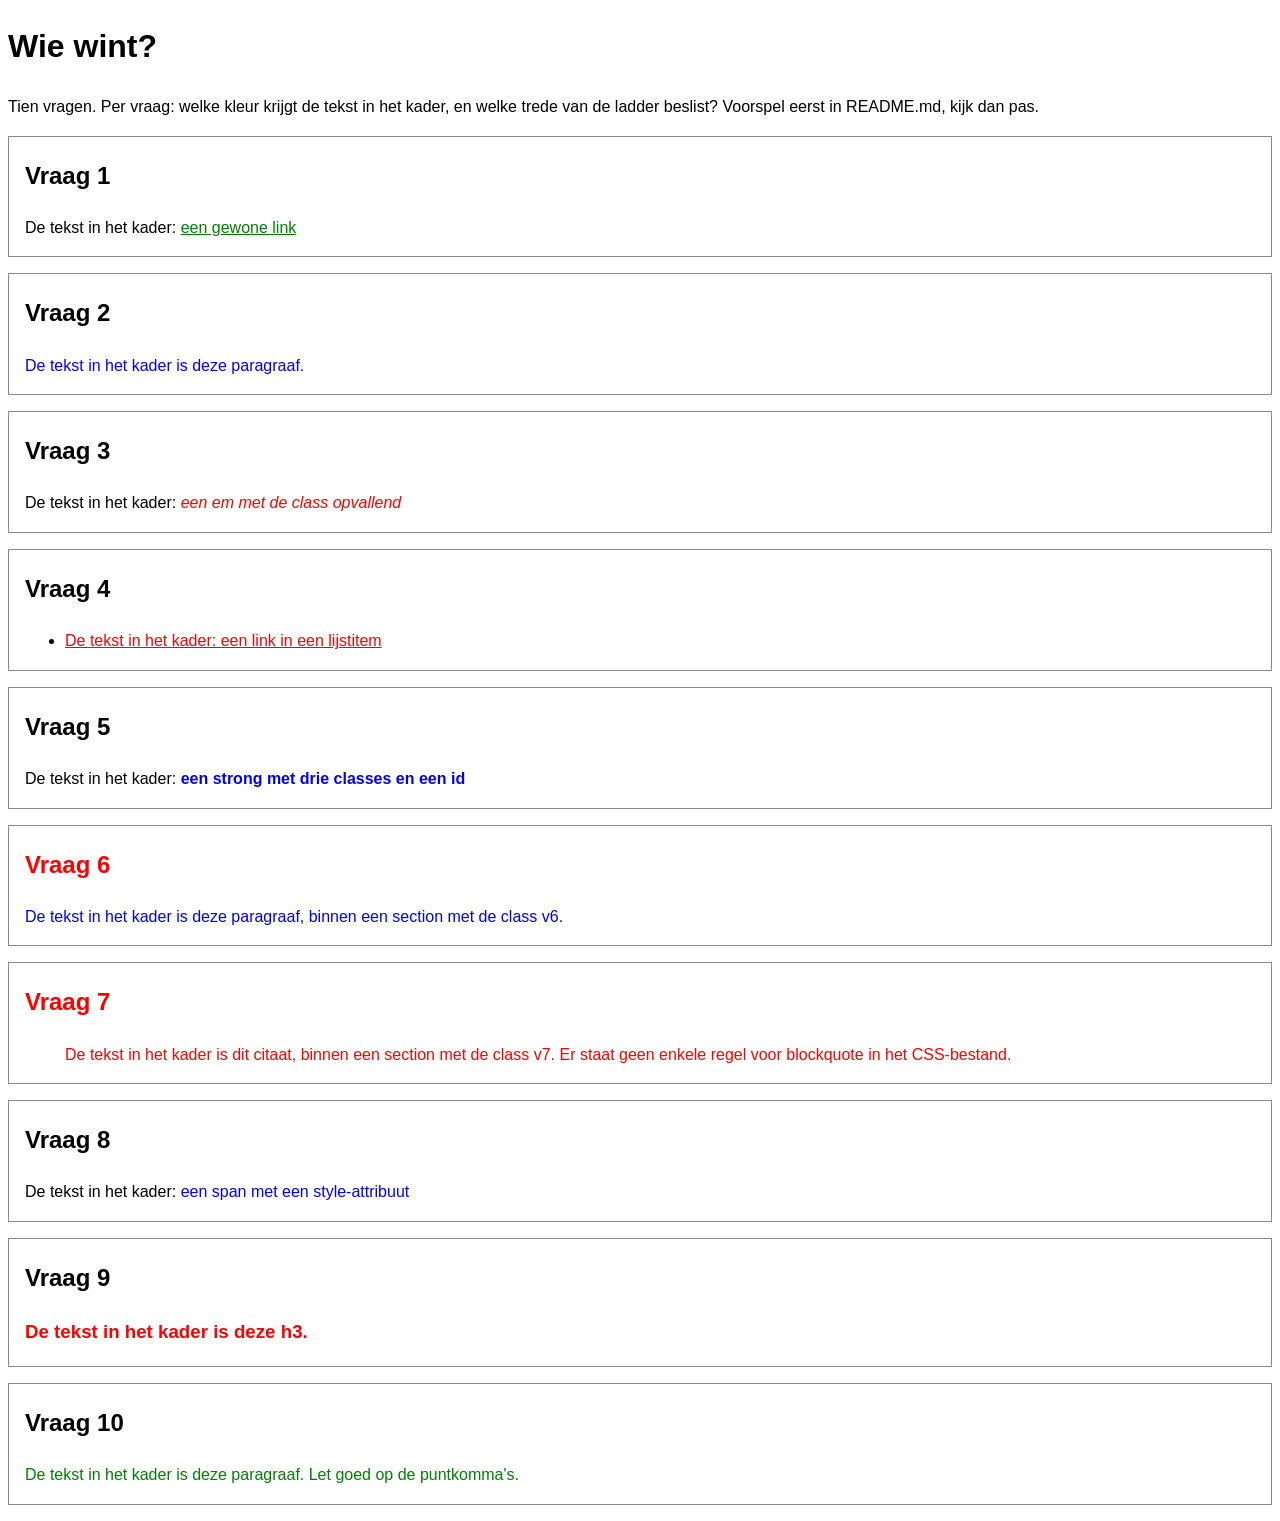
<file: labo-02/cascade/index.html>
<!-- index.html - oefening 3: voorspel, dan kijk. Wijzig dit bestand niet. -->
<!doctype html>
<html lang="nl">
  <head>
    <meta charset="utf-8">
    <meta name="viewport" content="width=device-width, initial-scale=1">
    <title>Wie wint? Tien vragen over de cascade</title>
    <link rel="stylesheet" href="css/stijl.css">
  </head>
  <body>
    <h1>Wie wint?</h1>
    <p>Tien vragen. Per vraag: welke kleur krijgt de tekst in het kader, en welke trede van de ladder beslist? Voorspel eerst in README.md, kijk dan pas.</p>

    <section class="vraag v1">
      <h2>Vraag 1</h2>
      <p>De tekst in het kader: <a href="#">een gewone link</a></p>
    </section>

    <section class="vraag v2">
      <h2>Vraag 2</h2>
      <p class="v2-tekst">De tekst in het kader is deze paragraaf.</p>
    </section>

    <section class="vraag v3">
      <h2>Vraag 3</h2>
      <p>De tekst in het kader: <em class="opvallend">een em met de class opvallend</em></p>
    </section>

    <section class="vraag v4">
      <h2>Vraag 4</h2>
      <ul>
        <li><a href="#">De tekst in het kader: een link in een lijstitem</a></li>
      </ul>
    </section>

    <section class="vraag v5">
      <h2>Vraag 5</h2>
      <p>De tekst in het kader: <strong class="een twee drie" id="v5-tekst">een strong met drie classes en een id</strong></p>
    </section>

    <section class="vraag v6">
      <h2>Vraag 6</h2>
      <p class="v6-tekst">De tekst in het kader is deze paragraaf, binnen een section met de class v6.</p>
    </section>

    <section class="vraag v7">
      <h2>Vraag 7</h2>
      <blockquote>De tekst in het kader is dit citaat, binnen een section met de class v7. Er staat geen enkele regel voor blockquote in het CSS-bestand.</blockquote>
    </section>

    <section class="vraag v8">
      <h2>Vraag 8</h2>
      <p>De tekst in het kader: <span class="v8-tekst" style="color: blue">een span met een style-attribuut</span></p>
    </section>

    <section class="vraag v9">
      <h2>Vraag 9</h2>
      <h3 class="v9-tekst">De tekst in het kader is deze h3.</h3>
    </section>

    <section class="vraag v10">
      <h2>Vraag 10</h2>
      <p class="v10-tekst">De tekst in het kader is deze paragraaf. Let goed op de puntkomma's.</p>
    </section>
  </body>
</html>
</file>
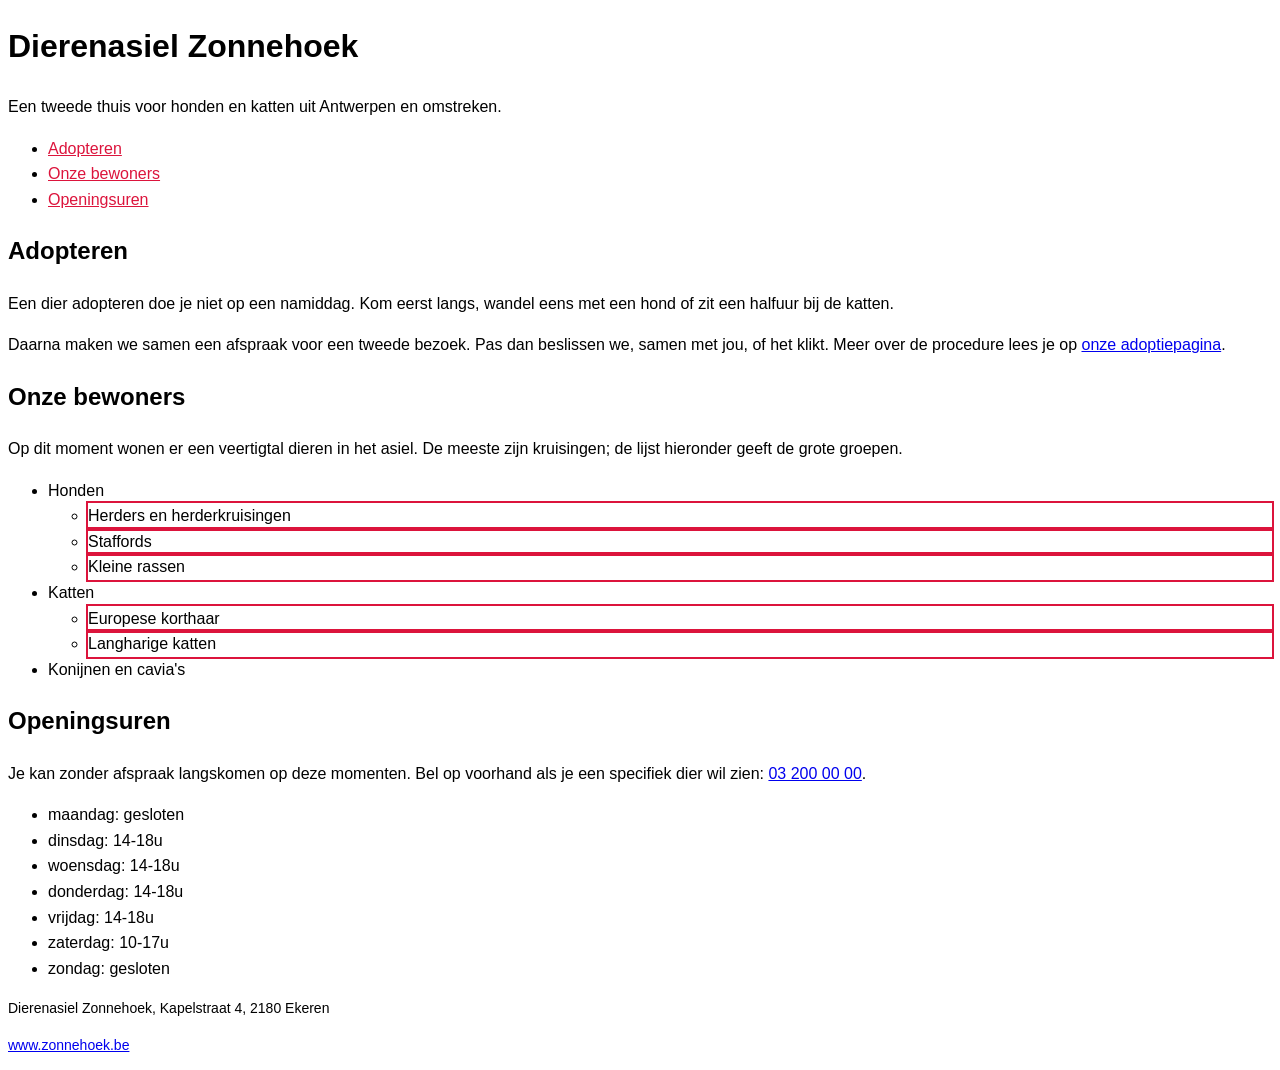
<file: labo-02/selectors/index.html>
<!-- index.html - oefening 2: selectors. Wijzig dit bestand niet; alles wat je nodig hebt, staat erin. -->
<!doctype html>
<html lang="nl">
  <head>
    <meta charset="utf-8">
    <meta name="viewport" content="width=device-width, initial-scale=1">
    <title>Dierenasiel Zonnehoek</title>
    <link rel="stylesheet" href="css/stijl.css">
  </head>
  <body>
    <header>
      <h1>Dierenasiel Zonnehoek</h1>
      <p class="slogan">Een tweede thuis voor honden en katten uit Antwerpen en omstreken.</p>
      <nav>
        <ul>
          <li><a href="#adopteren">Adopteren</a></li>
          <li><a href="#rassen">Onze bewoners</a></li>
          <li><a href="#uren">Openingsuren</a></li>
        </ul>
      </nav>
    </header>

    <main>
      <article>
        <h2 id="adopteren">Adopteren</h2>
        <p class="intro">Een dier adopteren doe je niet op een namiddag. Kom eerst langs, wandel eens met een hond of zit een halfuur bij de katten.</p>
        <p>Daarna maken we samen een afspraak voor een tweede bezoek. Pas dan beslissen we, samen met jou, of het klikt. Meer over de procedure lees je op <a href="https://www.zonnehoek.be/adoptie">onze adoptiepagina</a>.</p>

        <h2 id="rassen">Onze bewoners</h2>
        <p>Op dit moment wonen er een veertigtal dieren in het asiel. De meeste zijn kruisingen; de lijst hieronder geeft de grote groepen.</p>
        <ul class="rassen">
          <li>Honden
            <ul>
              <li>Herders en herderkruisingen</li>
              <li>Staffords</li>
              <li>Kleine rassen</li>
            </ul>
          </li>
          <li>Katten
            <ul>
              <li>Europese korthaar</li>
              <li>Langharige katten</li>
            </ul>
          </li>
          <li>Konijnen en cavia's</li>
        </ul>

        <h2 id="uren">Openingsuren</h2>
        <p>Je kan zonder afspraak langskomen op deze momenten. Bel op voorhand als je een specifiek dier wil zien: <a href="tel:+3232000000">03 200 00 00</a>.</p>
        <ul class="uren">
          <li>maandag: gesloten</li>
          <li>dinsdag: 14-18u</li>
          <li>woensdag: 14-18u</li>
          <li>donderdag: 14-18u</li>
          <li>vrijdag: 14-18u</li>
          <li>zaterdag: 10-17u</li>
          <li>zondag: gesloten</li>
        </ul>
      </article>
    </main>

    <footer>
      <p>Dierenasiel Zonnehoek, Kapelstraat 4, 2180 Ekeren</p>
      <p><a href="https://www.zonnehoek.be">www.zonnehoek.be</a></p>
    </footer>
  </body>
</html>
</file>
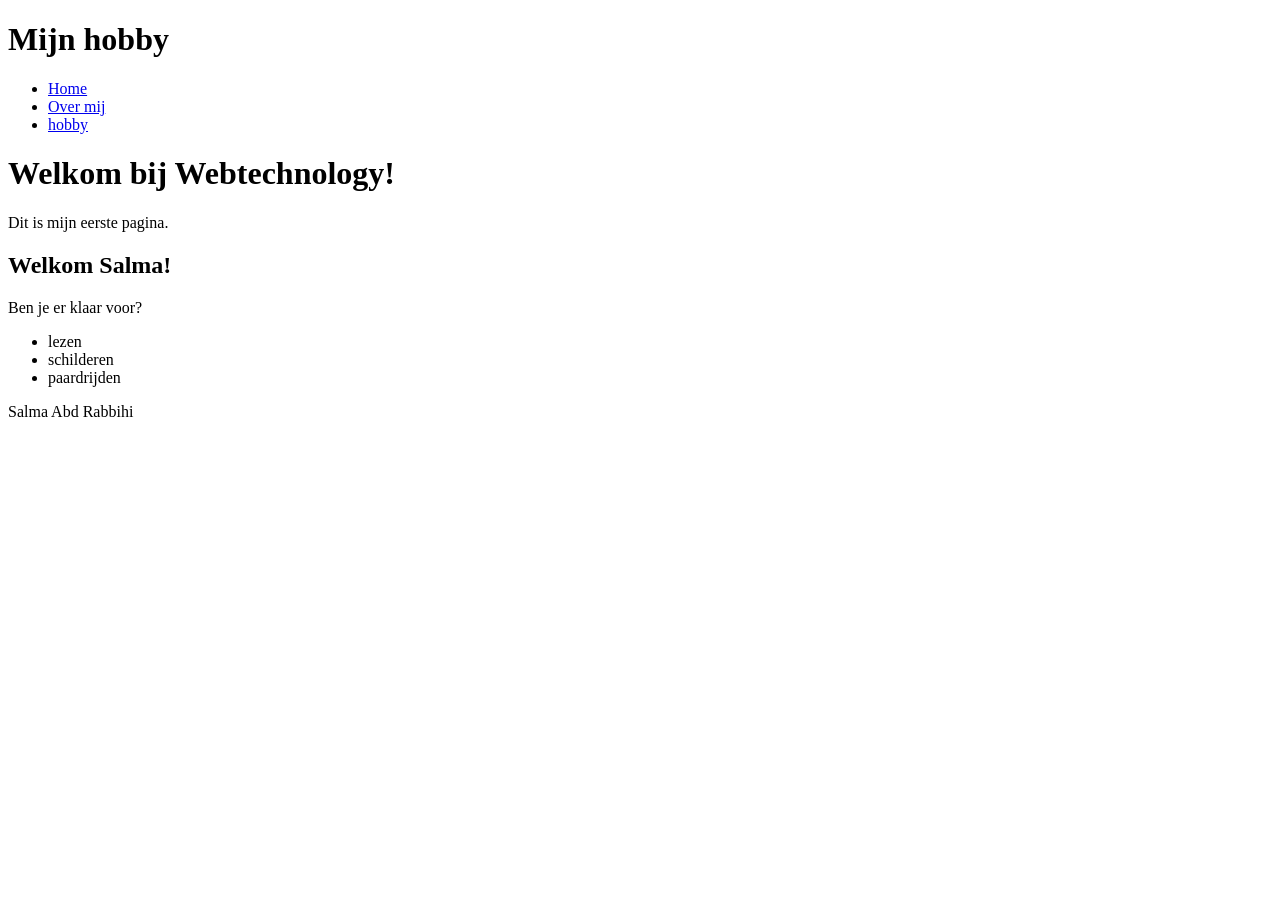
<file: labo1/oef1/index.html>
<!DOCTYPE html>
<html lang="nl">
<head>
    <meta charset="UTF-8">
    <meta name="viewport" content="width=device-width, initial-scale=1.0">
    <title>Mijn eerste pagina</title>
</head>
<body>
     <header>
        <h1>Mijn hobby</h1>
        <nav>
            <ul>
                <li><a href="index.html">Home</a></li>
                <li><a href="over-mij.html">Over mij</a></li>
                <li><a href="hobby.html">hobby</a></li>
            </ul>
        </nav>
    </header>
    <main>
    <h1>Welkom bij Webtechnology!</h1>
    <p>Dit is mijn eerste pagina.</p>
    <h2>Welkom Salma!</h2>
    <p>Ben je er klaar voor?</p> 
    <ul>
        <li>lezen</li>
        <li>schilderen</li>
        <li>paardrijden</li>
    </ul>
     </main>
    <footer>
        <p>Salma Abd Rabbihi</p>
    </footer>
</body>
</html>
</file>
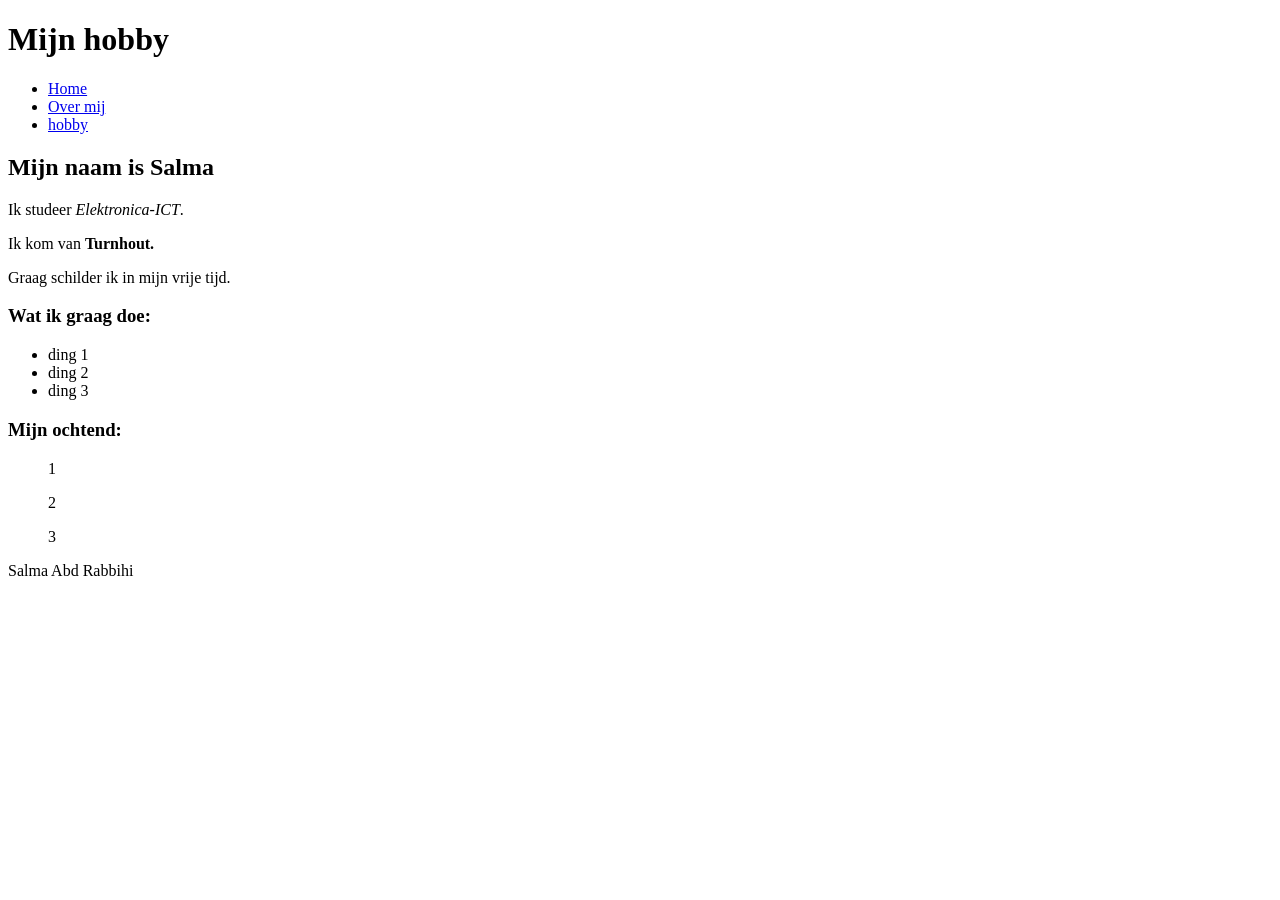
<file: labo1/oef1/over-mij.html>
<!-- header: zone waar logo en navigatie zit van een pagina. -->
<!-- nav: navigatie met links. -->
<!-- main: -->
<!-- footer: -->
<!---->
<!DOCTYPE html>
<html lang="nl">
<head>
    <meta charset="UTF-8">
    <meta name="viewport" content="width=device-width, initial-scale=1.0">
    <title>Document</title>
</head>
<body>
    <header>
        <h1>Mijn hobby</h1>
        <nav>
            <ul>
                <li><a href="index.html">Home</a></li>
                <li><a href="over-mij.html">Over mij</a></li>
                <li><a href="hobby.html">hobby</a></li>
            </ul>
        </nav>
    </header>
    <main>
    <h2>Mijn naam is Salma</h2>
    <p>Ik studeer <em>Elektronica-ICT</em>.</p>
    <p>Ik kom van <strong>Turnhout.</strong></p>
    <p>Graag schilder ik in mijn vrije tijd.</p>
    <h3>Wat ik graag doe:</h3>
    <ul>
        <li>ding 1</li>
        <li>ding 2</li>
        <li>ding 3</li>
    </ul>
    <h3>Mijn ochtend: </h3>
    <ol>1</ol>
    <ol>2</ol>
    <ol>3</ol>
    </main>
    <footer>
        <p>Salma Abd Rabbihi</p>
    </footer>
</body>
</html>
</file>
<file: labo-02/cascade/css/stijl.css>
/* stijl.css - oefening 3: voorspel, dan kijk. Wijzig dit bestand niet. */

/* Opmaak van de pagina zelf; doet niet mee in de vragen. */
body {
  font-family: Verdana, sans-serif;
  line-height: 1.6;
}

.vraag {
  border: 1px solid #8a8a89;
  padding: 0 1rem;
  margin-bottom: 1rem;
}

/* ---- vraag 1 ---- */
a {
  color: green;
}

/* ---- vraag 2 ---- */
.v2-tekst {
  color: red;
}

.v2-tekst {
  color: blue;
}

/* ---- vraag 3 ---- */
.opvallend {
  color: red;
}

em {
  color: blue;
}

/* ---- vraag 4 ---- */
.v4 > a {
  color: green;
}

.v4 a {
  color: red;
}

/* ---- vraag 5 ---- */
.een.twee.drie {
  color: red;
}

#v5-tekst {
  color: blue;
}

/* ---- vraag 6 ---- */
.v6 {
  color: red;
}

.v6-tekst {
  color: blue;
}

/* ---- vraag 7 ---- */
.v7 {
  color: red;
}

/* ---- vraag 8 ---- */
.v8-tekst {
  color: red;
}

/* ---- vraag 9 ---- */
h3 {
  color: red !important;
}

.v9-tekst {
  color: blue;
}

/* ---- vraag 10 ---- */
.v10-tekst {
  color: green;
  font-size: 1.5rem
  color: blue;
}
</file>
<file: labo-02/selectors/css/stijl.css>
/* stijl.css - oefening 2: selectors schrijven en lezen */

/* Schrijf onder elke opdracht de regel met de selector die precies die
   elementen raakt. Gebruik de declaratie die erbij staat, zodat je in de
   browser meteen ziet wat je raakte. Voeg niets toe aan index.html. */

body {
  font-family: Verdana, sans-serif;
  line-height: 1.6;
}

/* 1. alle links in de navigatie -> color: crimson; */
nav a{
      color: crimson;
}

/* 2. alleen de paragrafen in de footer -> font-size: 0.875rem; */
footer p{
      font-size: 0.875rem;

}

/* 3. alleen de lijstitems van het BUITENSTE niveau in de lijst met de class
      rassen (dus niet de items van de binnenlijsten) -> outline: 2px solid crimson;
      (outline tekent een kader rond precies het element dat je raakte; de
      property zelf komt in hoofdstuk 3) */

.rassen ul > li{
      outline: 2px solid crimson;

}

/* 4. de paragraaf die onmiddellijk na elke h2 komt -> font-style: italic; */


/* 5. elk oneven item in de lijst met openingsuren -> background-color: #f1e9dc; */


/* 6. het laatste item in de lijst met openingsuren -> color: crimson; */


/* 7. de slogan en de intro tegelijk, in één regel -> color: darkslateblue; */


/* 8. elke link in main wanneer de muis erover gaat OF wanneer ze focus heeft
      -> background-color: yellow; */



/* ---- Lezen: welke elementen raken deze vijf selectors? Schrijf het antwoord
   in één zin per selector in README.md. Verander hier niets. ---- */

/* a. header nav ul li a */
/* b. article > p */
/* c. .uren li:nth-child(3) */
/* d. h2 ~ p */
/* e. .rassen li:first-child */
</file>
